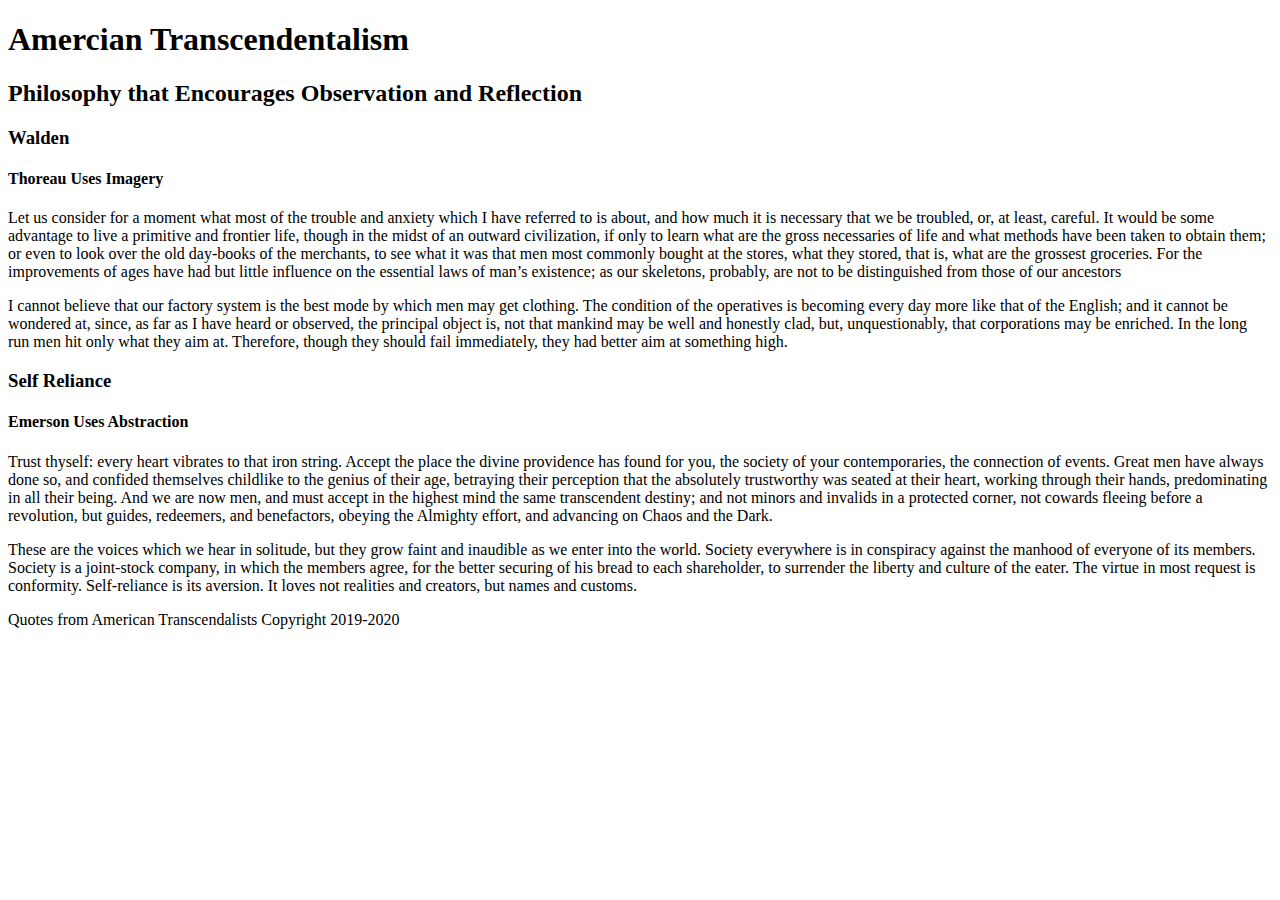
<file: 1-html-structure-semantics/index.html>
<!DOCTYPE html>
<html lang="en">

<head>
    <meta charset="UTF-8">
    <meta name="viewport" content="width=device-width, initial-scale=1.0">
    <meta http-equiv="X-UA-Compatible" content="ie=edge">
    <title>Quotes from American Transcendalists</title>
</head>
 
<body>
    <header>
        <h1>Amercian Transcendentalism</h1>
        <h2>Philosophy that Encourages Observation and Reflection</h2>
        <main>
            <section>
                <h3>Walden</h3>
                <h4>Thoreau Uses Imagery</h4>
                <article>
                    <p>Let us consider for a moment what most of the trouble and anxiety which I have referred to is
                        about, and how much it is necessary that we be troubled, or, at least, careful. It would be some
                        advantage to live a primitive and frontier life, though in the midst of an outward civilization,
                        if only to learn what are the gross necessaries of life and what methods have been taken to
                        obtain them; or even to look over the old day-books of the merchants, to see what it was that
                        men most commonly bought at the stores, what they stored, that is, what are the grossest
                        groceries. For the improvements of ages have had but little influence on the essential laws of
                        man’s existence; as our skeletons, probably, are not to be distinguished from those of our
                        ancestors</p>
                </article>
                <article>
                    <p>
                        <article>
                            <p>I cannot believe that our factory system is the best mode by which men may get clothing.
                                The
                                condition of the operatives is becoming every day more like that of the English; and it
                                cannot
                                be wondered at, since, as far as I have heard or observed, the principal object is, not
                                that
                                mankind may be well and honestly clad, but, unquestionably, that corporations may be
                                enriched.
                                In the long run men hit only what they aim at. Therefore, though they should fail
                                immediately,
                                they had better aim at something high.</p>
                        </article>
                </article>
            </section>
            <section>
                <h3>Self Reliance</h3>
                <h4>Emerson Uses Abstraction</h4>
                <article>
                    <p>Trust thyself: every heart vibrates to that iron string. Accept the place the divine providence
                        has found for you, the society of your contemporaries, the connection of events. Great men have
                        always done so, and confided themselves childlike to the genius of their age, betraying their
                        perception that the absolutely trustworthy was seated at their heart, working through their
                        hands, predominating in all their being. And we are now men, and must accept in the highest mind
                        the same transcendent destiny; and not minors and invalids in a protected corner, not cowards
                        fleeing before a revolution, but guides, redeemers, and benefactors, obeying the Almighty
                        effort, and advancing on Chaos and the Dark.</p>
                </article>
                <article>
                    <p>These are the voices which we hear in solitude, but they grow faint and inaudible as we enter
                        into the world. Society everywhere is in conspiracy against the manhood of everyone of its
                        members. Society is a joint-stock company, in which the members agree, for the better securing
                        of his bread to each shareholder, to surrender the liberty and culture of the eater. The virtue
                        in most request is conformity. Self-reliance is its aversion. It loves not realities and
                        creators, but names and customs.</p>
                </article>
            </section>
        </main>
        <footer>
            <p>Quotes from American Transcendalists Copyright 2019-2020</p>
        </footer>
    </header>
</body>

</html>
</file>
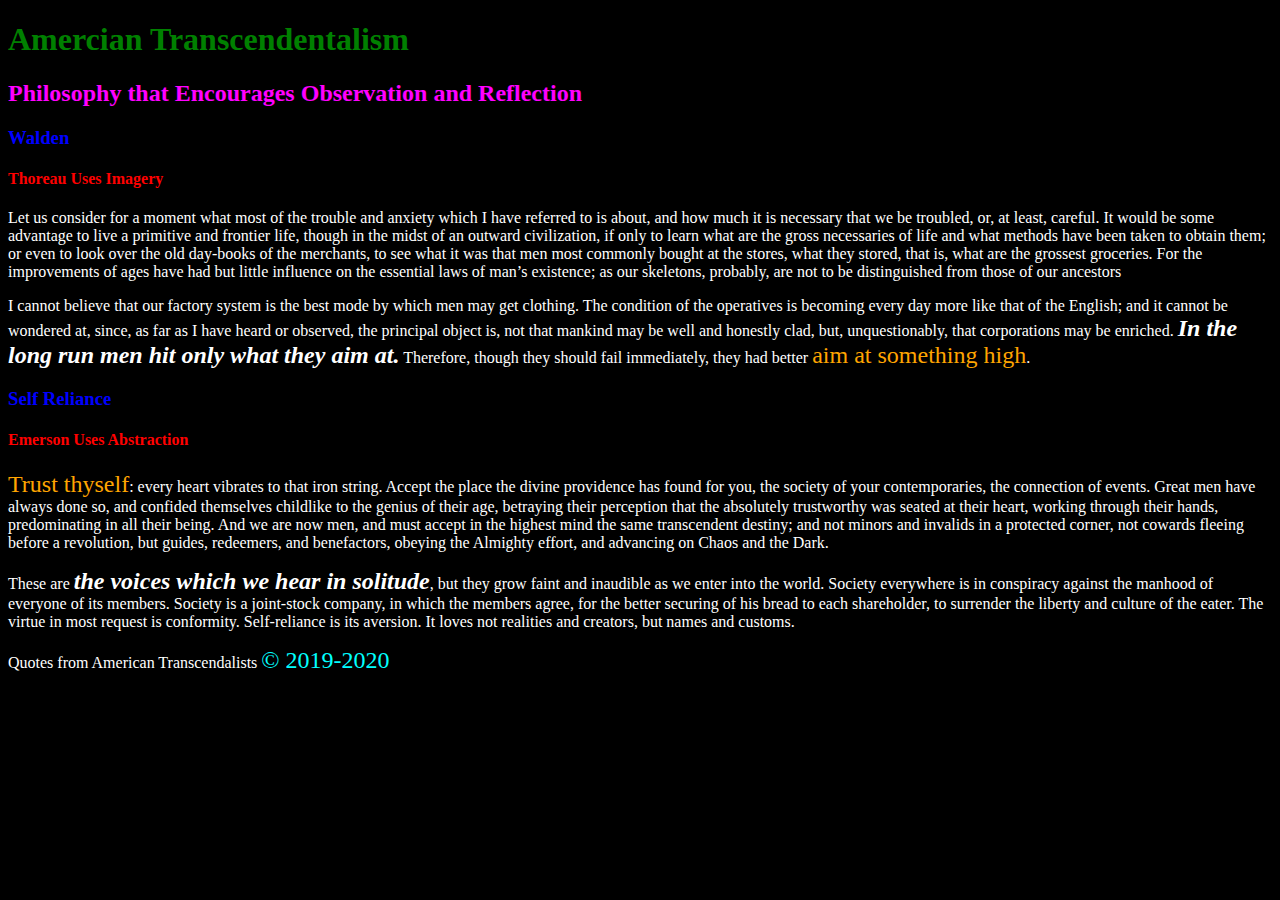
<file: 2-css-inheritance-specificity/index.html>
<!DOCTYPE html>
<html lang="en">

<head>
    <meta charset="UTF-8">
    <meta name="viewport" content="width=device-width, initial-scale=1.0">
    <meta http-equiv="X-UA-Compatible" content="ie=edge">
    <title>Quotes from American Transcendalists</title>
    <link rel="stylesheet" href="css/style.css">
    <style>
        h2, h3 {
            color: blue;
        }
    </style>
</head>
 
<body>
    <header>
        <h1 style="color: green;">Amercian Transcendentalism</h1>
        <h2 style="color: fuchsia;">Philosophy that Encourages Observation and Reflection</h2>
        <main>
            <section>
                <h3>Walden</h3>
                <h4>Thoreau Uses Imagery</h4>
                <article>
                    <p>Let us consider for a moment what most of the trouble and anxiety which I have referred to is
                        about, and how much it is necessary that we be troubled, or, at least, careful. It would be some
                        advantage to live a primitive and frontier life, though in the midst of an outward civilization,
                        if only to learn what are the gross necessaries of life and what methods have been taken to
                        obtain them; or even to look over the old day-books of the merchants, to see what it was that
                        men most commonly bought at the stores, what they stored, that is, what are the grossest
                        groceries. For the improvements of ages have had but little influence on the essential laws of
                        man’s existence; as our skeletons, probably, are not to be distinguished from those of our
                        ancestors</p>
                </article>
                <article>
                    <p>
                        <article>
                            <p>I cannot believe that our factory system is the best mode by which men may get clothing.
                                The
                                condition of the operatives is becoming every day more like that of the English; and it
                                cannot
                                be wondered at, since, as far as I have heard or observed, the principal object is, not
                                that
                                mankind may be well and honestly clad, but, unquestionably, that corporations may be
                                enriched.
                                <span class="important">In the long run men hit only what they aim at.</span> Therefore, though they should fail
                                immediately,
                                they had better <span>aim at something high</span>.</p>
                        </article>
                </article>
            </section>
            <section>
                <h3>Self Reliance</h3>
                <h4>Emerson Uses Abstraction</h4>
                <article>
                    <p><span>Trust thyself</span>: every heart vibrates to that iron string. Accept the place the divine providence
                        has found for you, the society of your contemporaries, the connection of events. Great men have
                        always done so, and confided themselves childlike to the genius of their age, betraying their
                        perception that the absolutely trustworthy was seated at their heart, working through their
                        hands, predominating in all their being. And we are now men, and must accept in the highest mind
                        the same transcendent destiny; and not minors and invalids in a protected corner, not cowards
                        fleeing before a revolution, but guides, redeemers, and benefactors, obeying the Almighty
                        effort, and advancing on Chaos and the Dark.</p>
                </article>
                <article>
                    <p>These are <span class="important">the voices which we hear in solitude</span>, but they grow faint and inaudible as we enter
                        into the world. Society everywhere is in conspiracy against the manhood of everyone of its
                        members. Society is a joint-stock company, in which the members agree, for the better securing
                        of his bread to each shareholder, to surrender the liberty and culture of the eater. The virtue
                        in most request is conformity. Self-reliance is its aversion. It loves not realities and
                        creators, but names and customs.</p>
                </article>
            </section>
        </main>
        <footer>
            <p>Quotes from American Transcendalists <span id="copyright">&copy; 2019-2020</span></p>
        </footer>
    </header>
</body>

</html>
</file>
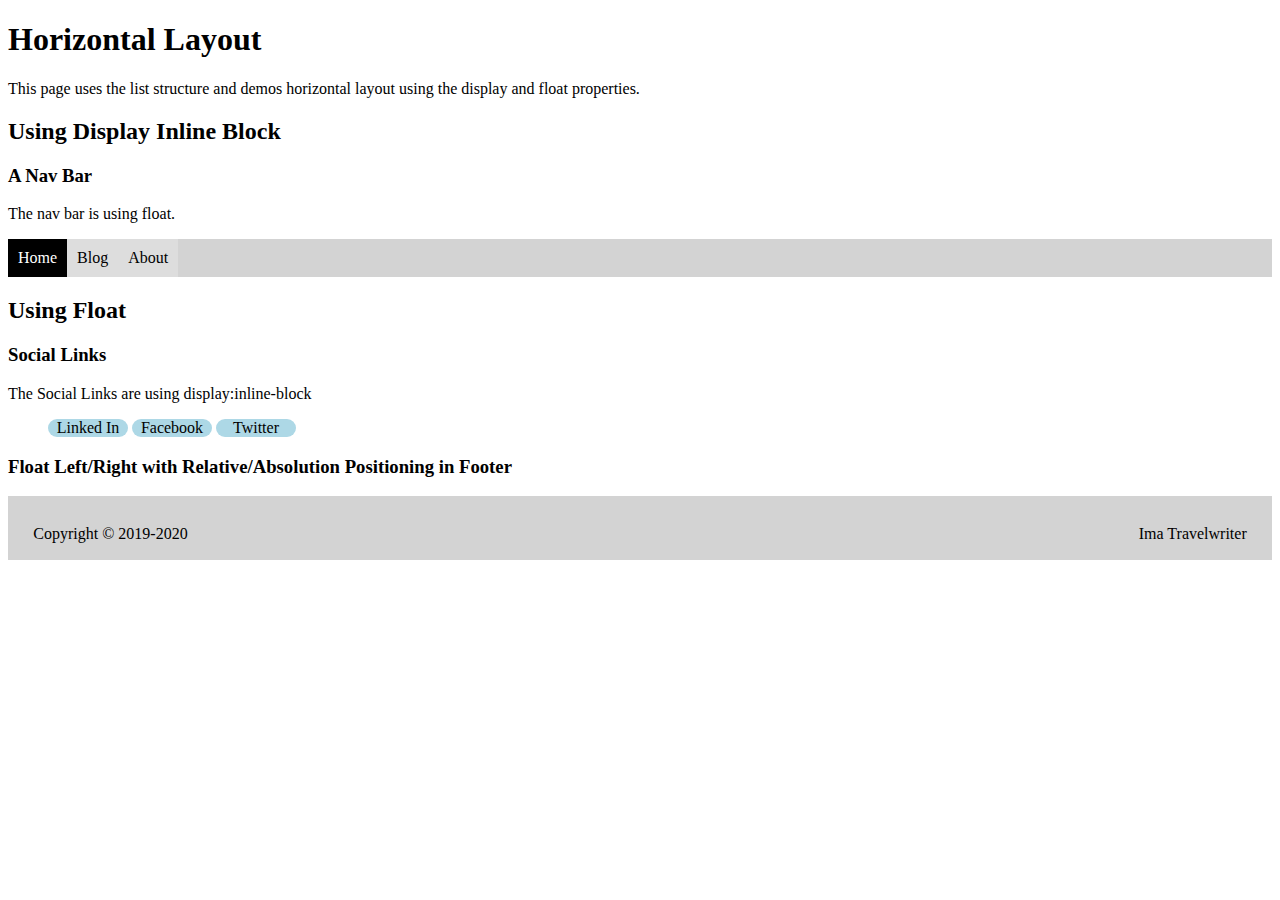
<file: 4-layout-horizontal/index.html>
<!DOCTYPE html>
<html lang="en">

<head>
  <meta charset="UTF-8">
  <meta name="viewport" content="width=device-width, initial-scale=1.0">
  <meta http-equiv="X-UA-Compatible" content="ie=edge">
  <title>Horizontal Layout</title>
  <link rel="stylesheet" href="css/style.css">
</head>

<body>
  <h1>Horizontal Layout</h1>
  <p>This page uses the list structure and demos horizontal layout 
    using the display and float properties.</p>
  <h2>Using Display Inline Block</h2>
  <h3>A Nav Bar</h3>
    <p>The nav bar is using float.</p>
  <nav>
    <ul>
      <li><a class="active" href="">Home</a></li>
      <li><a href="#blog">Blog</a></li>
      <li><a href="#about">About</a></li>
    </ul>
  </nav>


  <h2>Using Float</h2>
  <h3>Social Links</h3>
<p>The Social Links are using display:inline-block</p>
  <ul class="social-links">
      <li><a href="https://linkedin.com" target="_blank">Linked In</a></li>
      <li><a href="https://facebook.com" target="_blank">Facebook</a></li>
      <li><a href="https://twitter.com" target="_blank">Twitter</a></li>
    </ul>

<h3>Float Left/Right with Relative/Absolution Positioning in Footer</h3>
<footer>
    <div class="align-left">Copyright &copy; 2019-2020</div>
    <div class="align-right"> Ima Travelwriter</div>
</footer>
</body>

</html>
</file>
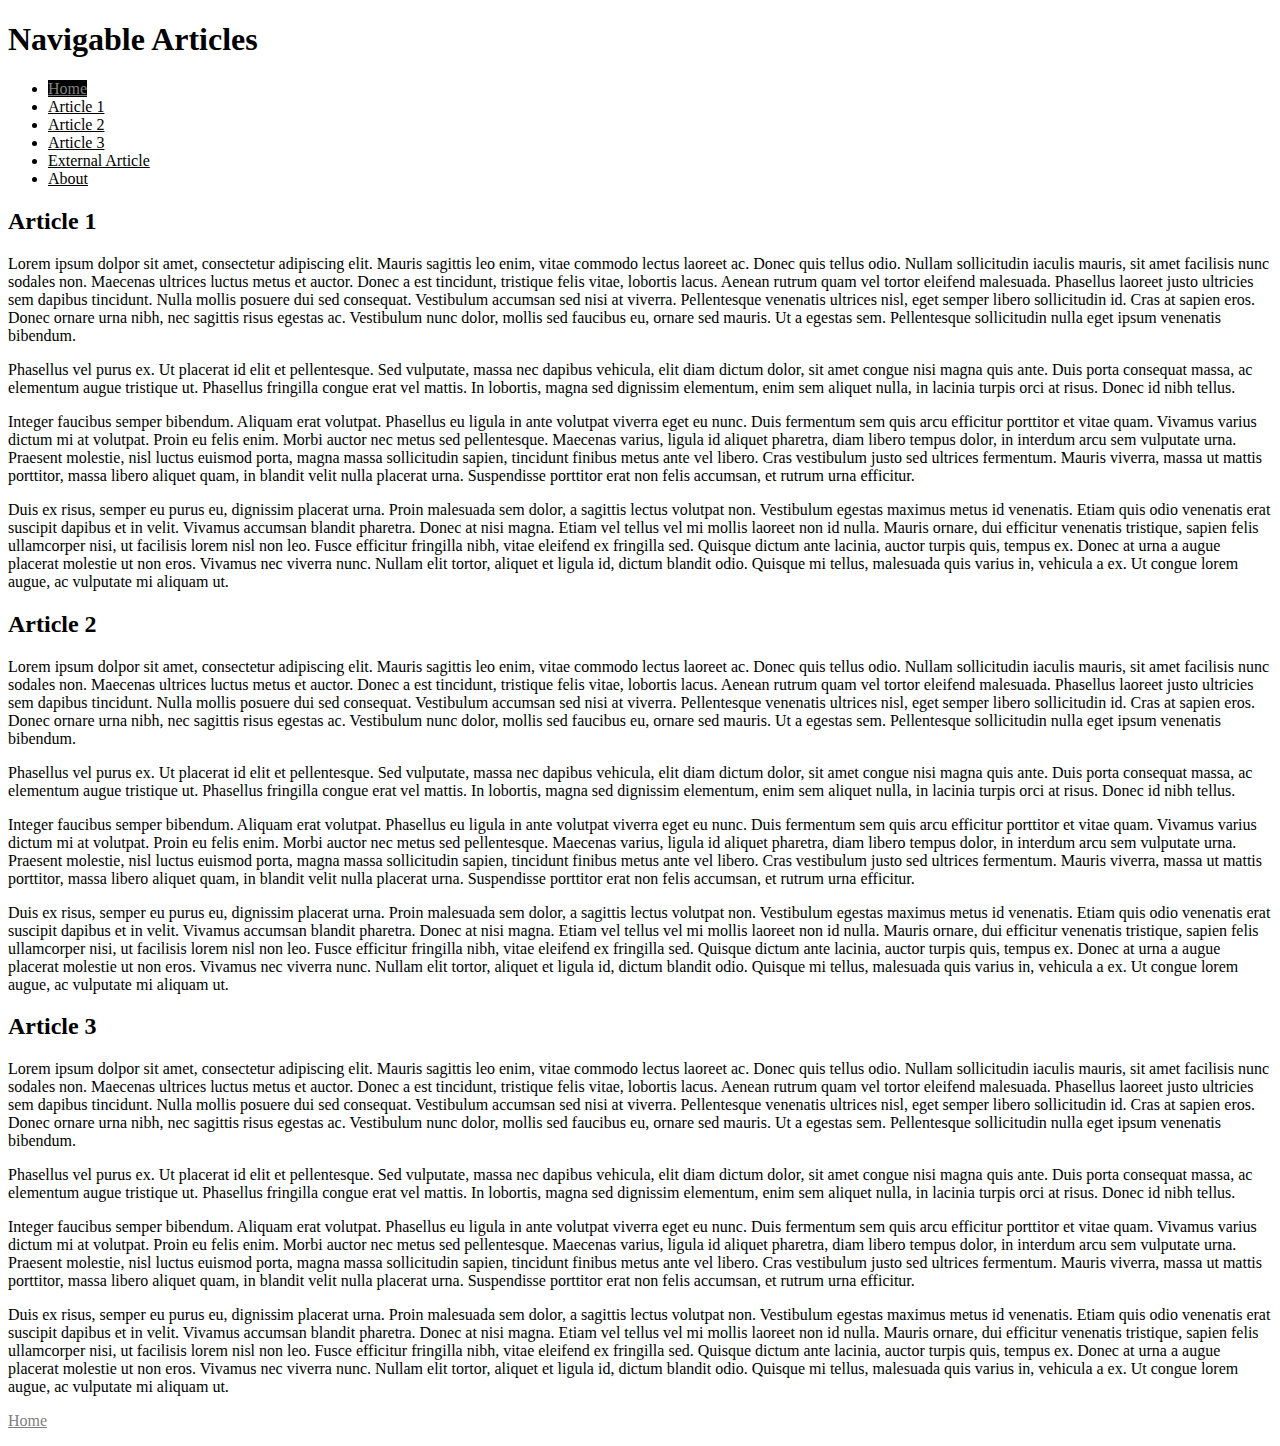
<file: 7-web-linking-navigation/index.html>
<!DOCTYPE html>
<html lang="en">

<head>
  <meta charset="UTF-8">
  <meta name="viewport" content="width=device-width, initial-scale=1.0">
  <meta http-equiv="X-UA-Compatible" content="ie=edge">
  <title>Web Linking and Navigation</title>
  <link rel="stylesheet" href="css/style.css">
</head>

<body>
  <main>
    <h1>Navigable Articles</h1>
    <nav>
      <ul>
        <li><a class="active" href="">Home</a></li>
        <li><a href="#article1">Article 1</a></li>
        <li><a href="#article2">Article 2</a></li>
        <li><a href="#article3">Article 3</a></li>
        <li><a href="https://en.wikipedia.org/wiki/Article" target="_blank">External Article</a></li>
        <li><a href="./about.html">About</a></li>
      </ul>
    </nav>
   
    <article id="article1">
      <h2>Article 1</h2>
      <p>
        Lorem ipsum dolpor sit amet, consectetur adipiscing elit. Mauris sagittis leo enim, vitae commodo lectus laoreet ac. Donec quis tellus odio. Nullam sollicitudin iaculis mauris, sit amet facilisis nunc sodales non. Maecenas ultrices luctus metus et auctor. Donec a est tincidunt, tristique felis vitae, lobortis lacus. Aenean rutrum quam vel tortor eleifend malesuada. Phasellus laoreet justo ultricies sem dapibus tincidunt. Nulla mollis posuere dui sed consequat. Vestibulum accumsan sed nisi at viverra. Pellentesque venenatis ultrices nisl, eget semper libero sollicitudin id. Cras at sapien eros. Donec ornare urna nibh, nec sagittis risus egestas ac. Vestibulum nunc dolor, mollis sed faucibus eu, ornare sed mauris. Ut a egestas sem. Pellentesque sollicitudin nulla eget ipsum venenatis bibendum.
      </p>

      <p>
        Phasellus vel purus ex. Ut placerat id elit et pellentesque. Sed vulputate, massa nec dapibus vehicula, elit diam dictum dolor, sit amet congue nisi magna quis ante. Duis porta consequat massa, ac elementum augue tristique ut. Phasellus fringilla congue erat vel mattis. In lobortis, magna sed dignissim elementum, enim sem aliquet nulla, in lacinia turpis orci at risus. Donec id nibh tellus.
      </p>
      
      <p>
        Integer faucibus semper bibendum. Aliquam erat volutpat. Phasellus eu ligula in ante volutpat viverra eget eu nunc. Duis fermentum sem quis arcu efficitur porttitor et vitae quam. Vivamus varius dictum mi at volutpat. Proin eu felis enim. Morbi auctor nec metus sed pellentesque. Maecenas varius, ligula id aliquet pharetra, diam libero tempus dolor, in interdum arcu sem vulputate urna. Praesent molestie, nisl luctus euismod porta, magna massa sollicitudin sapien, tincidunt finibus metus ante vel libero. Cras vestibulum justo sed ultrices fermentum. Mauris viverra, massa ut mattis porttitor, massa libero aliquet quam, in blandit velit nulla placerat urna. Suspendisse porttitor erat non felis accumsan, et rutrum urna efficitur.
      </p>
      
      <p>
        Duis ex risus, semper eu purus eu, dignissim placerat urna. Proin malesuada sem dolor, a sagittis lectus volutpat non. Vestibulum egestas maximus metus id venenatis. Etiam quis odio venenatis erat suscipit dapibus et in velit. Vivamus accumsan blandit pharetra. Donec at nisi magna. Etiam vel tellus vel mi mollis laoreet non id nulla. Mauris ornare, dui efficitur venenatis tristique, sapien felis ullamcorper nisi, ut facilisis lorem nisl non leo. Fusce efficitur fringilla nibh, vitae eleifend ex fringilla sed. Quisque dictum ante lacinia, auctor turpis quis, tempus ex. Donec at urna a augue placerat molestie ut non eros. Vivamus nec viverra nunc. Nullam elit tortor, aliquet et ligula id, dictum blandit odio. Quisque mi tellus, malesuada quis varius in, vehicula a ex. Ut congue lorem augue, ac vulputate mi aliquam ut.
      </p>
    </article>
    <article id="article2">
      <h2>Article 2</h2>
      <p>
          Lorem ipsum dolpor sit amet, consectetur adipiscing elit. Mauris sagittis leo enim, vitae commodo lectus laoreet ac. Donec quis tellus odio. Nullam sollicitudin iaculis mauris, sit amet facilisis nunc sodales non. Maecenas ultrices luctus metus et auctor. Donec a est tincidunt, tristique felis vitae, lobortis lacus. Aenean rutrum quam vel tortor eleifend malesuada. Phasellus laoreet justo ultricies sem dapibus tincidunt. Nulla mollis posuere dui sed consequat. Vestibulum accumsan sed nisi at viverra. Pellentesque venenatis ultrices nisl, eget semper libero sollicitudin id. Cras at sapien eros. Donec ornare urna nibh, nec sagittis risus egestas ac. Vestibulum nunc dolor, mollis sed faucibus eu, ornare sed mauris. Ut a egestas sem. Pellentesque sollicitudin nulla eget ipsum venenatis bibendum.
        </p>
  
        <p>
          Phasellus vel purus ex. Ut placerat id elit et pellentesque. Sed vulputate, massa nec dapibus vehicula, elit diam dictum dolor, sit amet congue nisi magna quis ante. Duis porta consequat massa, ac elementum augue tristique ut. Phasellus fringilla congue erat vel mattis. In lobortis, magna sed dignissim elementum, enim sem aliquet nulla, in lacinia turpis orci at risus. Donec id nibh tellus.
        </p>
        
        <p>
          Integer faucibus semper bibendum. Aliquam erat volutpat. Phasellus eu ligula in ante volutpat viverra eget eu nunc. Duis fermentum sem quis arcu efficitur porttitor et vitae quam. Vivamus varius dictum mi at volutpat. Proin eu felis enim. Morbi auctor nec metus sed pellentesque. Maecenas varius, ligula id aliquet pharetra, diam libero tempus dolor, in interdum arcu sem vulputate urna. Praesent molestie, nisl luctus euismod porta, magna massa sollicitudin sapien, tincidunt finibus metus ante vel libero. Cras vestibulum justo sed ultrices fermentum. Mauris viverra, massa ut mattis porttitor, massa libero aliquet quam, in blandit velit nulla placerat urna. Suspendisse porttitor erat non felis accumsan, et rutrum urna efficitur.
        </p>
        
        <p>
          Duis ex risus, semper eu purus eu, dignissim placerat urna. Proin malesuada sem dolor, a sagittis lectus volutpat non. Vestibulum egestas maximus metus id venenatis. Etiam quis odio venenatis erat suscipit dapibus et in velit. Vivamus accumsan blandit pharetra. Donec at nisi magna. Etiam vel tellus vel mi mollis laoreet non id nulla. Mauris ornare, dui efficitur venenatis tristique, sapien felis ullamcorper nisi, ut facilisis lorem nisl non leo. Fusce efficitur fringilla nibh, vitae eleifend ex fringilla sed. Quisque dictum ante lacinia, auctor turpis quis, tempus ex. Donec at urna a augue placerat molestie ut non eros. Vivamus nec viverra nunc. Nullam elit tortor, aliquet et ligula id, dictum blandit odio. Quisque mi tellus, malesuada quis varius in, vehicula a ex. Ut congue lorem augue, ac vulputate mi aliquam ut.
        </p>
    </article>
    <article id=article3>
      <h2>Article 3</h2>
      <p>
          Lorem ipsum dolpor sit amet, consectetur adipiscing elit. Mauris sagittis leo enim, vitae commodo lectus laoreet ac. Donec quis tellus odio. Nullam sollicitudin iaculis mauris, sit amet facilisis nunc sodales non. Maecenas ultrices luctus metus et auctor. Donec a est tincidunt, tristique felis vitae, lobortis lacus. Aenean rutrum quam vel tortor eleifend malesuada. Phasellus laoreet justo ultricies sem dapibus tincidunt. Nulla mollis posuere dui sed consequat. Vestibulum accumsan sed nisi at viverra. Pellentesque venenatis ultrices nisl, eget semper libero sollicitudin id. Cras at sapien eros. Donec ornare urna nibh, nec sagittis risus egestas ac. Vestibulum nunc dolor, mollis sed faucibus eu, ornare sed mauris. Ut a egestas sem. Pellentesque sollicitudin nulla eget ipsum venenatis bibendum.
        </p>
  
        <p>
          Phasellus vel purus ex. Ut placerat id elit et pellentesque. Sed vulputate, massa nec dapibus vehicula, elit diam dictum dolor, sit amet congue nisi magna quis ante. Duis porta consequat massa, ac elementum augue tristique ut. Phasellus fringilla congue erat vel mattis. In lobortis, magna sed dignissim elementum, enim sem aliquet nulla, in lacinia turpis orci at risus. Donec id nibh tellus.
        </p>
        
        <p>
          Integer faucibus semper bibendum. Aliquam erat volutpat. Phasellus eu ligula in ante volutpat viverra eget eu nunc. Duis fermentum sem quis arcu efficitur porttitor et vitae quam. Vivamus varius dictum mi at volutpat. Proin eu felis enim. Morbi auctor nec metus sed pellentesque. Maecenas varius, ligula id aliquet pharetra, diam libero tempus dolor, in interdum arcu sem vulputate urna. Praesent molestie, nisl luctus euismod porta, magna massa sollicitudin sapien, tincidunt finibus metus ante vel libero. Cras vestibulum justo sed ultrices fermentum. Mauris viverra, massa ut mattis porttitor, massa libero aliquet quam, in blandit velit nulla placerat urna. Suspendisse porttitor erat non felis accumsan, et rutrum urna efficitur.
        </p>
        
        <p>
          Duis ex risus, semper eu purus eu, dignissim placerat urna. Proin malesuada sem dolor, a sagittis lectus volutpat non. Vestibulum egestas maximus metus id venenatis. Etiam quis odio venenatis erat suscipit dapibus et in velit. Vivamus accumsan blandit pharetra. Donec at nisi magna. Etiam vel tellus vel mi mollis laoreet non id nulla. Mauris ornare, dui efficitur venenatis tristique, sapien felis ullamcorper nisi, ut facilisis lorem nisl non leo. Fusce efficitur fringilla nibh, vitae eleifend ex fringilla sed. Quisque dictum ante lacinia, auctor turpis quis, tempus ex. Donec at urna a augue placerat molestie ut non eros. Vivamus nec viverra nunc. Nullam elit tortor, aliquet et ligula id, dictum blandit odio. Quisque mi tellus, malesuada quis varius in, vehicula a ex. Ut congue lorem augue, ac vulputate mi aliquam ut.
        </p>
    </article>
  </main>
  <p><a href="">Home</a></p>
</body>

</html>
</file>
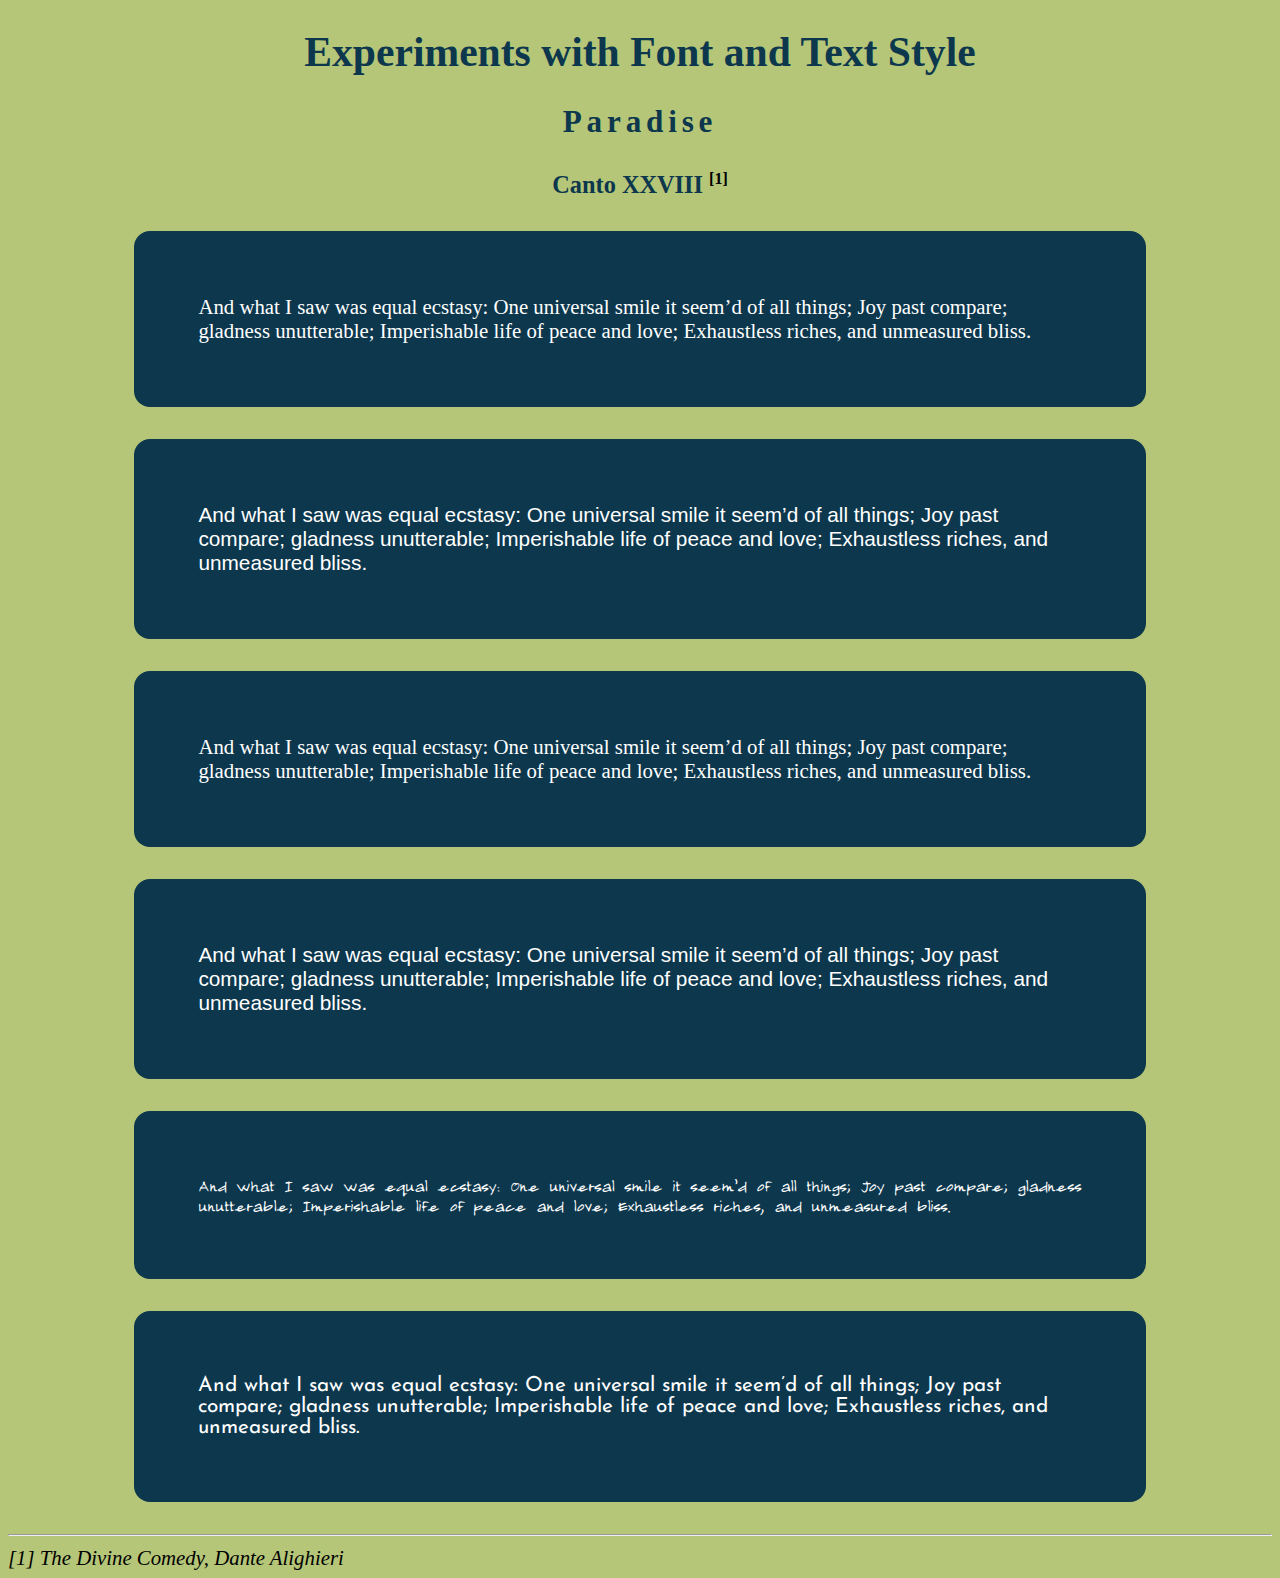
<file: 8-font-text/index.html>
<!DOCTYPE html>
<html lang="en">

<head>
  <meta charset="UTF-8">
  <meta name="viewport" content="width=device-width, initial-scale=1.0">
  <meta http-equiv="X-UA-Compatible" content="ie=edge">
  <title>Fonts and Text</title>
  <link href="https://fonts.googleapis.com/css?family=Josefin+Sans|Long+Cang&display=swap" rel="stylesheet">
  <link rel="stylesheet" href="css/style.css">
</head>

<body>
  <h1>Experiments with Font and Text Style</h1>
  <h2>Paradise</h2>
  <h3>Canto XXVIII <sup><a href="#s1">[1]</a></h3></sup>
    <article class="times-new-roman">
      <p>And what I saw was equal ecstasy:
        One universal smile it seem’d of all things;
        Joy past compare; gladness unutterable;
        Imperishable life of peace and love;
        Exhaustless riches, and unmeasured bliss.</p>
    </article>
    <article class="arial-helvetica">
        <p>And what I saw was equal ecstasy:
          One universal smile it seem’d of all things;
          Joy past compare; gladness unutterable;
          Imperishable life of peace and love;
          Exhaustless riches, and unmeasured bliss.</p>
      </article>
    <article class="cambria">
      <p>And what I saw was equal ecstasy:
        One universal smile it seem’d of all things;
        Joy past compare; gladness unutterable;
        Imperishable life of peace and love;
        Exhaustless riches, and unmeasured bliss.</p>
    </article>
    <article class="gill-sans">
        <p>And what I saw was equal ecstasy:
          One universal smile it seem’d of all things;
          Joy past compare; gladness unutterable;
          Imperishable life of peace and love;
          Exhaustless riches, and unmeasured bliss.</p>
      </article>
    <article class="long-cang">
      <p>And what I saw was equal ecstasy:
        One universal smile it seem’d of all things;
        Joy past compare; gladness unutterable;
        Imperishable life of peace and love;
        Exhaustless riches, and unmeasured bliss.</p>
    </article>
    <article class="josephin-sans">
      <p>And what I saw was equal ecstasy:
        One universal smile it seem’d of all things;
        Joy past compare; gladness unutterable;
        Imperishable life of peace and love;
        Exhaustless riches, and unmeasured bliss.</p>
    </article>

  <hr>
  <footer>
    <cite id="s1"><a href="http://www.gutenberg.org/files/8799/8799-h/8799-h.htm#link28" target="_blank">[1] The Divine Comedy, Dante Alighieri</a></cite>
  </footer>
</body>

</html>
</file>
<file: 2-css-inheritance-specificity/css/style.css>
body {
    background-color: Black;
    color: white;
}
h1, h2, h3, h4, h5, h6 {
    color: red;
}

span {
    color: orange;
    font-size: 1.5rem;
}

#copyright {
    color: aqua;
}

.important {
    font-style: italic;
    font-weight: bold;
    color: white;
}
</file>
<file: 4-layout-horizontal/css/style.css>
nav ul {
    background-color: lightgray;
    list-style-type: none;
    margin: 0;
    padding: 0;
    /*use overflow hidden to clear float*/
    overflow: hidden;
    }
nav li {
    float: left;
}

nav li a {
    display: block;
    padding: 10px;
    color: black;
    background-color: #dddddd;
    text-decoration: none;
}
nav a:hover {
    background-color: aqua;

}
nav li .active {
    background-color: black;
    color: white; 
    
    /*social links*/


}
ul.social-links {
    list-style-type: none;
}
.social-links li {
    display: inline-block;
    width: 5rem;
    background-color: lightblue;
    border-radius: 10px;
    text-align: center;
}
.social-links li:hover {
    background: gray;
}
.social-links a {
    color: black;
    text-decoration: none;
}
.social-links a:hover {
    color: white;
}


footer {
    height: 4rem;
    position: relative;
    background-color: lightgray;
}

/* footer position */
      
.align-left {
    position: absolute;
    left: 2%;
    top: 45%;
}   

.align-right {
    position: absolute;
    right: 2%;
    top: 45%;
}
</file>
<file: 7-web-linking-navigation/css/style.css>
a.active {
    color: white;
    background-color: black;
}
a {
    color: black;
}
a:visited {
    color: gray;
}
a:active {
    background-color: yellow;
}
a:hover {
    color:red;
}
</file>
<file: 8-font-text/css/style.css>
/* font-family: 'Long Cang', cursive;
font-family: 'Josefin Sans', sans-serif; */

.times-new-roman {
    font-family: 'Times New Roman', Times, serif;
}
.arial-helvetica {
    font-family: Arial, Helvetica, sans-serif;
}
.cambria {
    font-family: Cambria, Cochin, Georgia, Times, 'Times New Roman', serif;
}
.gill-sans {
    font-family: 'Gill Sans', 'Gill Sans MT', Calibri, 'Trebuchet MS', sans-serif;
}
.long-cang {
    font-family:'Long Cang', cursive;
}
.josephin-sans {
    font-family: 'Josefin Sans', sans-serif;
}

body {
    background-color: #b5c678;
    font-size: 1.3rem;
}

article {
    background-color: #0c374d;
    margin: 2rem 10%;
    padding: 1rem;
    border-radius: 1rem;
}
h1, h2, h3 {
    color: #0c374d;
    text-align: center;
}
h2 {
    letter-spacing: .3rem;
}
sup a {
    text-decoration: none;
    color: black;
    font-size: 1rem;
}
sup a:hover {
    color: red;
}
article p {
    margin: 3rem;
    color: white;
}
article p:first-letter {
    font-size: 3rems;
}
footer a {
    color: black;
    text-decoration: none;
}
footer a:hover {
    color: gray;
}
</file>
